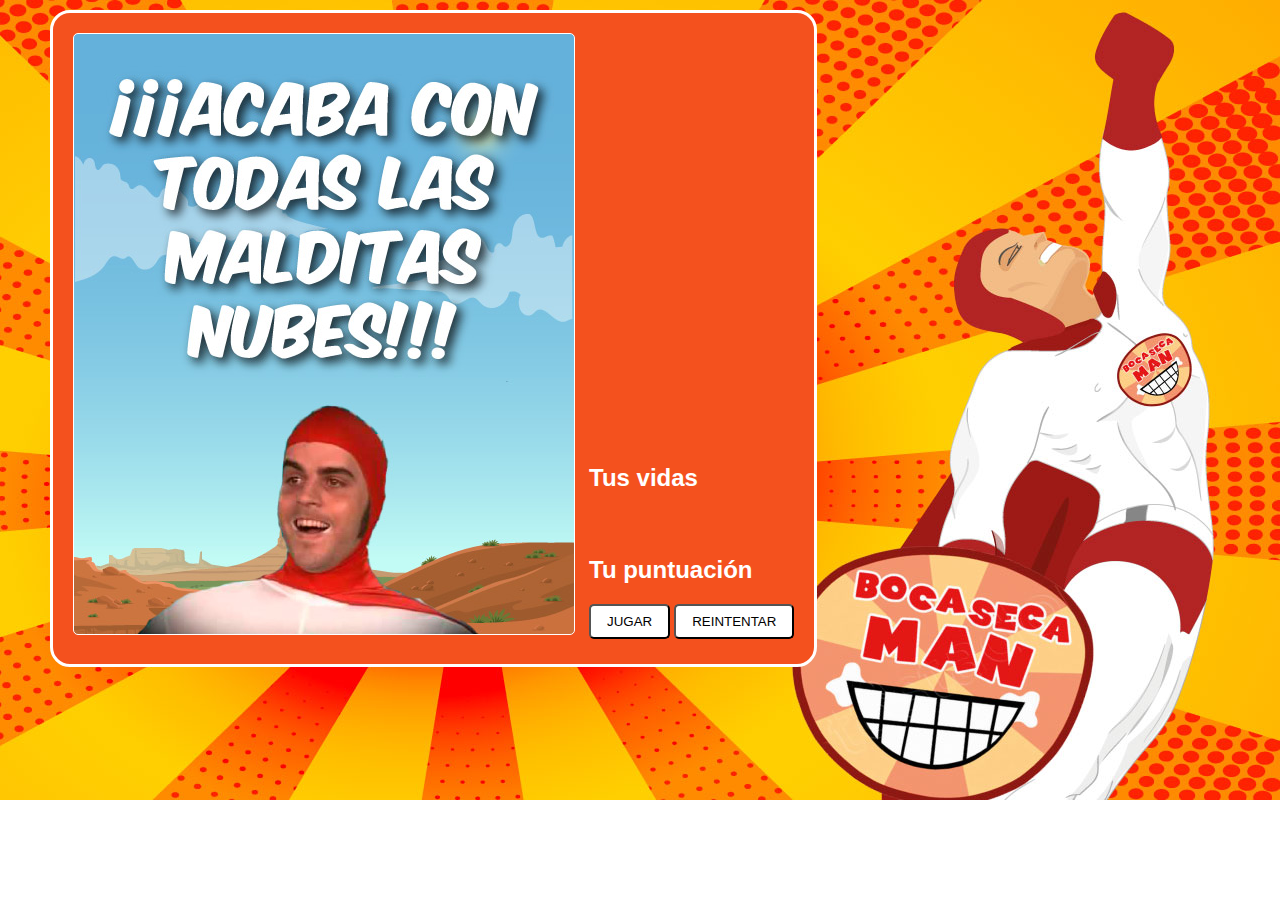
<file: index.html>
<!DOCTYPE html>
<html>
  <head>
    <meta charset="utf-8">
    <title>Bocasecaman</title>
    <link rel="stylesheet" href="./css/styles.css">
    <script src="https://ajax.googleapis.com/ajax/libs/jquery/3.2.1/jquery.min.js"></script>
  </head>
  <body>
    <div id="container">
      <canvas id="canvas" width="500" height="600">
      Your browser does not support canvas. Please try again with a different browser.
      </canvas>
      <div class="puntuacion">
      <h2>Tus vidas</h2>
      <div id = "lifes"></div>
      <h2>Tu puntuación</h2>
      <div id = "score"></div>
      <button id = 'startButton' class="btn">JUGAR</button>
      <a href="index.html"><button id = 'restart' class="btn">REINTENTAR</button></a>
    </div>
  </div>

  <div id="gameover" class='display'>
  </div>
  <audio autoplay volume="0.8" loop><source src='./audio/bocasecamanjuego.mp3'></audio>
  <audio id="tos" volume="2" loop><source src='./audio/tos.mp3'></audio>
</div>

  <script src="./js/Gamearea.js"></script>
  <script src="./js/Player.js"></script>
  <script src="./js/Objects.js"></script>
  <script src="./js/Bullet.js"></script>
  <script src="main.js"></script>
  </body>
</html>
</file>
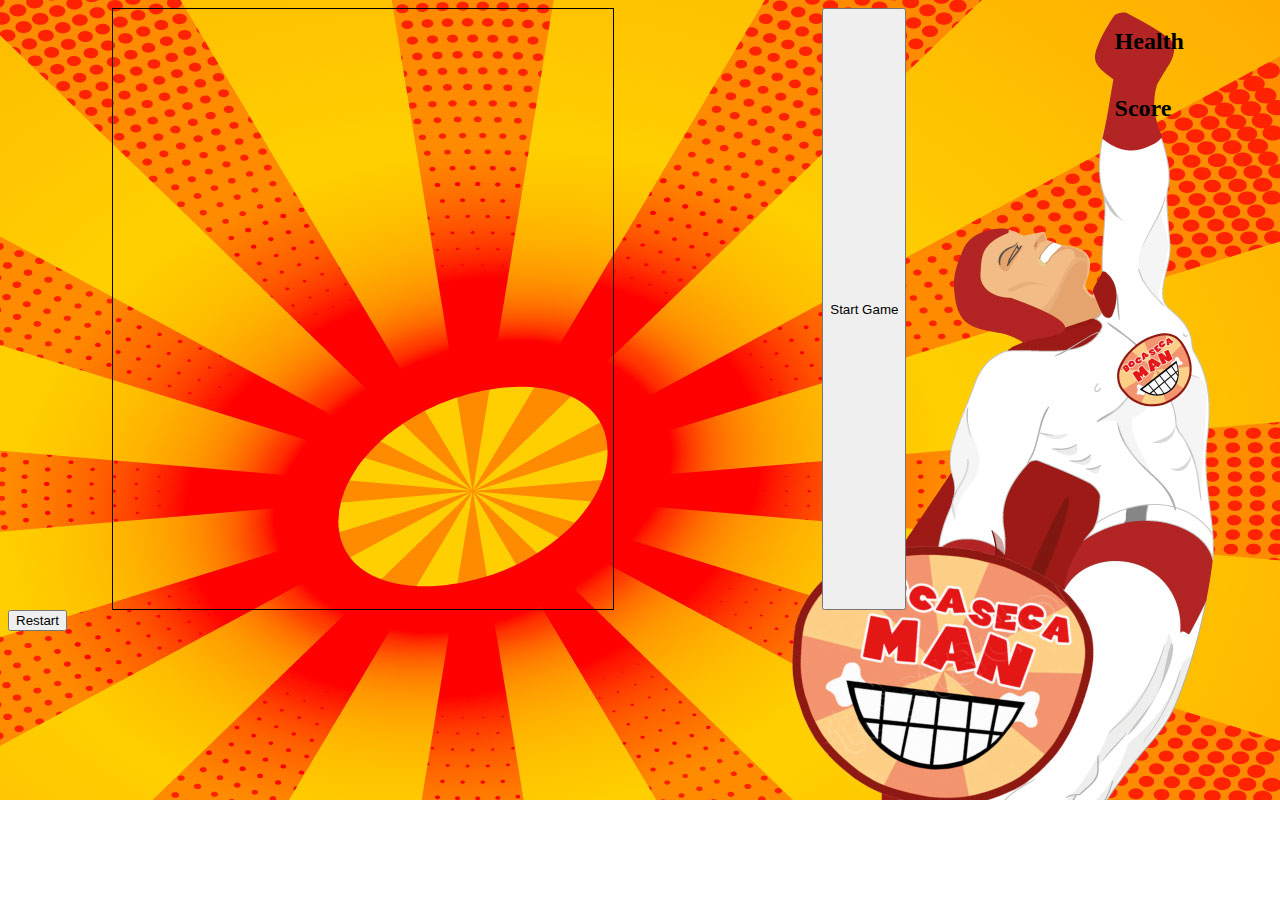
<file: starter-code/index.html>
<!DOCTYPE html>
<html>
  <head>
    <meta charset="utf-8">
    <title>Bocasecaman</title>
    <link rel="stylesheet" href="./css/styles.css">
    <script src="https://ajax.googleapis.com/ajax/libs/jquery/3.2.1/jquery.min.js"></script>
  </head>
  <body>
    <div id="container">
      <div>
      <h2>Health</h2>
      <div id = "lifes"></div>
      <h2>Score</h2>
      <div id = "score"></div>
  </div>
  <button id = 'startButton'>Start Game</button>
  <canvas id="canvas" width="500" height="600">
  Your browser does not support canvas. Please try again with a different browser.
  </canvas>
  <div id="gameover" class="hidden">
    Oh no! You lost.
  </div>
  <audio autoplay volume="0.8" loop><source src='./audio/bocasecamanjuego.mp3'></audio>
</div>
<a href="index.html"><button id = 'restart'>Restart</button></a>
  <script src="./js/Gamearea.js"></script>
  <script src="./js/Player.js"></script>
  <script src="./js/Objects.js"></script>
  <script src="./js/Bullet.js"></script>
  <script src="main.js"></script>
  </body>
</html>
</file>
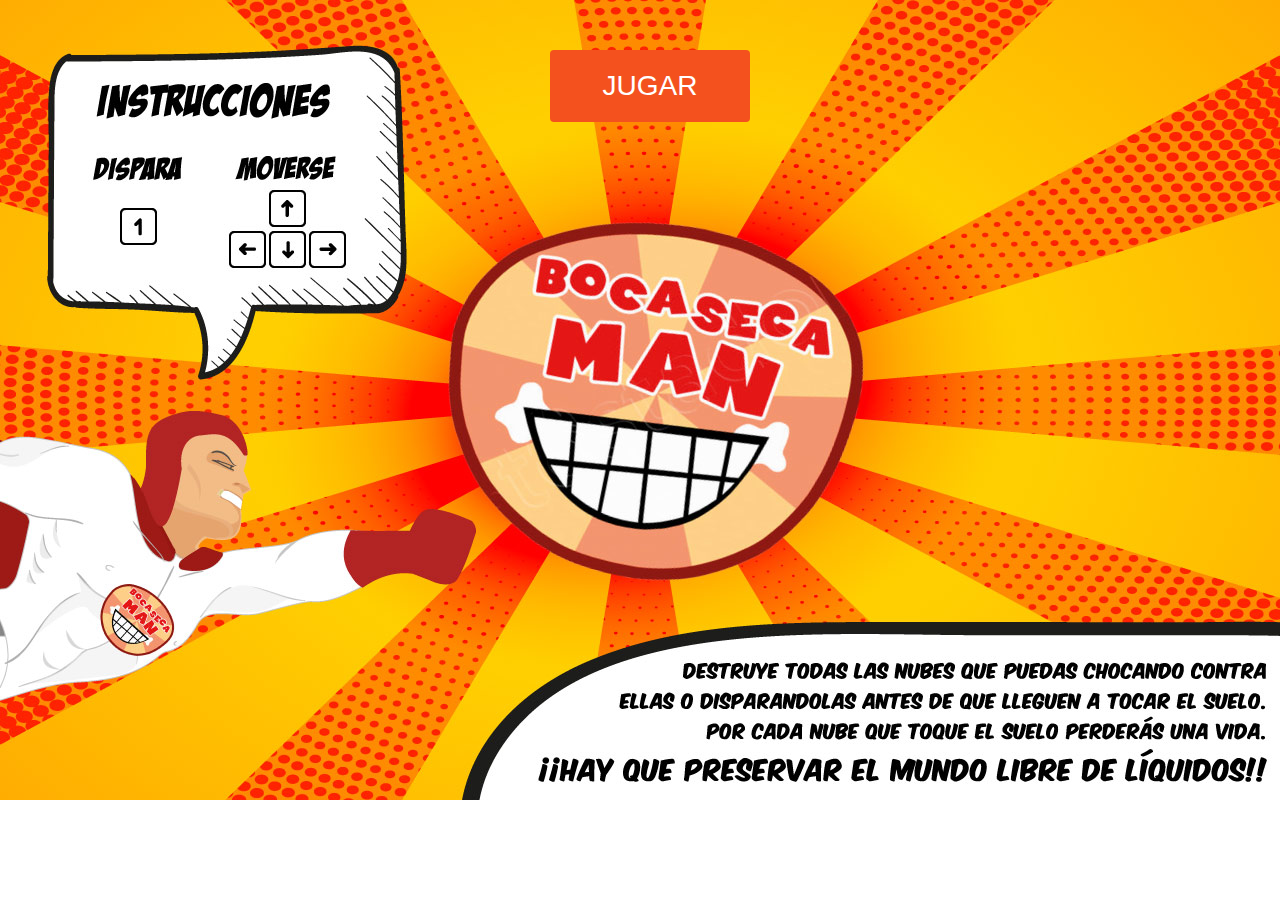
<file: start.html>
<!DOCTYPE html>
<html>
  <head>
    <meta charset="utf-8">
    <title>Bocasecaman</title>
    <link rel="stylesheet" href="./css/start.css">
    <script src="https://ajax.googleapis.com/ajax/libs/jquery/3.2.1/jquery.min.js"></script>
  </head>
  <body>
    <!-- <img class="bocaseca" src="./images/Portadabocaseca.jpg" alt="Smiley face" height="1280" width="800"> -->
  <a href="index.html"><button class='button start'>JUGAR</button></a>
  <audio autoplay volume="0.8" loop><source src='./audio/consejos.mp3'></audio>
  </body>
</html>
</file>
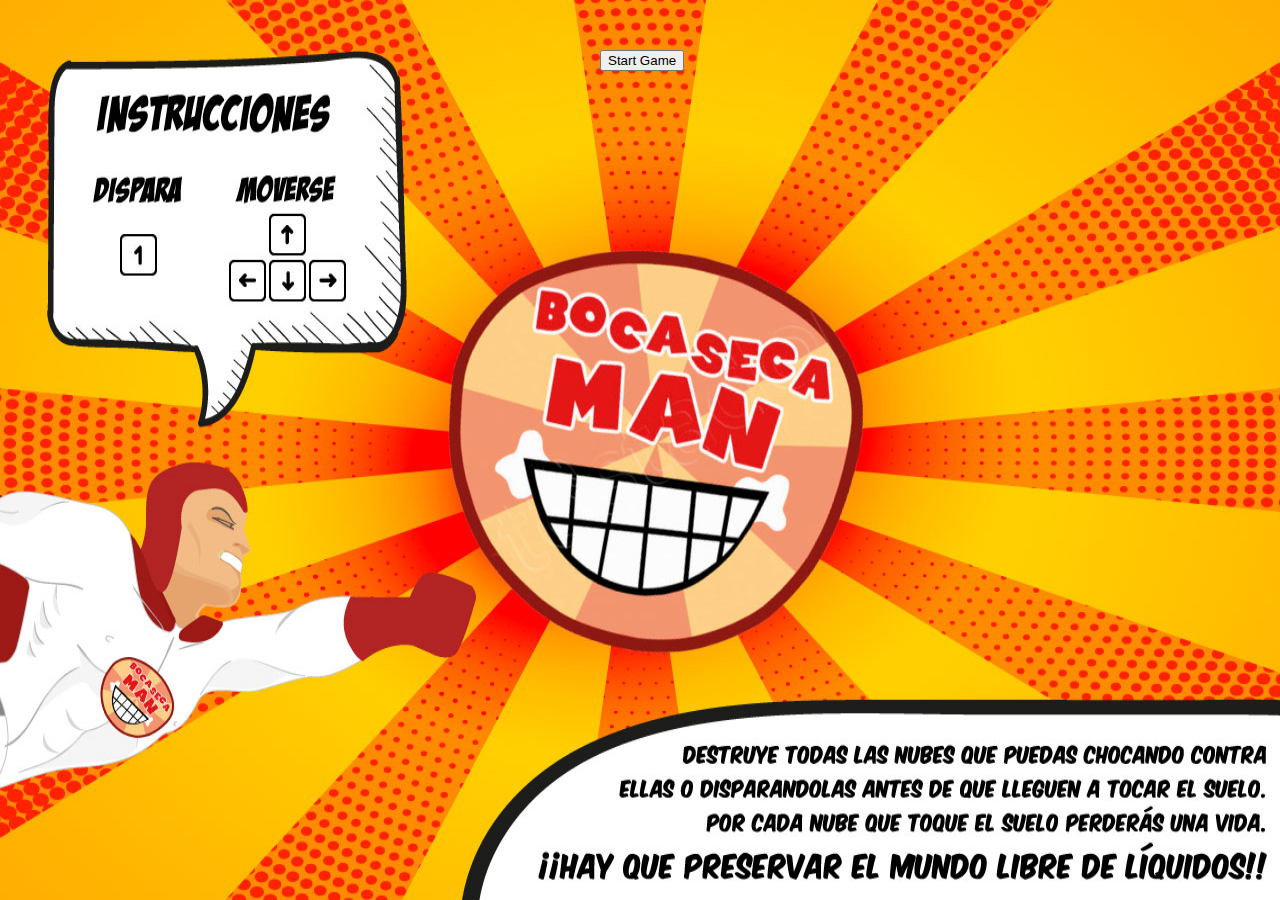
<file: starter-code/start.html>
<!DOCTYPE html>
<html>
  <head>
    <meta charset="utf-8">
    <title>Bocasecaman</title>
    <link rel="stylesheet" href="./css/start.css">
    <script src="https://ajax.googleapis.com/ajax/libs/jquery/3.2.1/jquery.min.js"></script>
  </head>
  <body>

    <img class="bocaseca" src="./images/Portadabocaseca.jpg" alt="Smiley face" height="1280" width="800">
  <a href="index.html"><button class='start'>Start Game</button></a>

  </body>
</html>
</file>
<file: css/styles.css>
body {
  padding: 0;
  margin: 0;
  position:absolute;
  width: 100%;
  height: 100%;
  background-image: url("../images/fondopantalla.jpg");
  background-repeat: no-repeat;
}

#container {
  display: inline-block;
  position: absolute;
  margin: 10px 0 0 50px;
  background-color: #fff;
  padding: 20px 20px 5px 20px;
  border: 3px solid #fff;
  border-radius: 20px;
  background-color: #f4511e;
}

.puntuacion {
  display: inline-block;
  margin: 0 0 0 10px;
  top: 0;
}

.btn {
  display: inline-block;
  padding: 8px 16px;
  vertical-align: middle;
  background-color: #fff;
  text-align: center;
  border-radius: 5px;
  font-family: sans-serif;
  color: #010101;
  margin-bottom: 20px;
}

canvas {
  border: 1px solid #fff;
  display: inline-block;
  padding-left: 0;
  border-radius: 5px;
  background-image: url("../images/iniciojuego.jpg");
  background-repeat: no-repeat;
}

#lifes {
  display: inline-block;
}

#gameover {
  position: absolute;
  margin: 34px 0 0 74px;
  width: 500px;
  height: 600px;
  background-image: url("../images/finjuego.jpg");
  background-size: cover;
}

.display{
  display: none;
}

h2 {
  font-family: sans-serif;
  font-style: normal;
  color: #fff;
}

#score {
  font-family: sans-serif;
  font-style: normal;
  color: #fff;
  margin-bottom: 20px;
}

#lifes {
  font-family: sans-serif;
  font-style: normal;
  color: #fff;
  margin-bottom: 20px;
}
</file>
<file: starter-code/css/styles.css>
body {
  position:absolute;
  width: 100%;
  height: 100%;
  background-image: url("../images/fondopantalla.jpg");
  background-repeat: no-repeat;
}

#container {
  display: flex;
  flex-direction: row-reverse;
  flex-wrap: nowrap;
  justify-content: space-around;
  align-content: space-around;
}

canvas {
  border: 1px solid #000;
  display: flex;
}

#lifes {
  display: flex;
}

#gameover {
  display: none;
  width: 500px;
  height: 600px;
  background-color: rgba(255,255,255,0.5);
}

.active {
  display: block;
}

.hidden {
  display: none;
}
</file>
<file: css/start.css>
body {
  padding: 0;
  margin: 0;
  width: 100%;
  height: 100%;
  background-image: url("../images/Portadabocaseca.jpg");
  background-repeat: no-repeat;
  background-size: cover;
}

.start {
  position:absolute;
  margin: 50px 100px 670px 550px
}

.button {
  border-radius: 4px;
  background-color: #f4511e;
  border: none;
  color: #FFFFFF;
  text-align: center;
  font-size: 28px;
  padding: 20px;
  width: 200px;
  transition: all 0.5s;
  cursor: pointer;
}
</file>
<file: starter-code/css/start.css>
body {
  padding: 0;
  margin: 0;
}

.bocaseca {
  position: absolute;
  width: 100%;
  height: 100%;
}

.start {
  position:absolute;
  margin: 50px 100px 800px 600px
}
</file>
